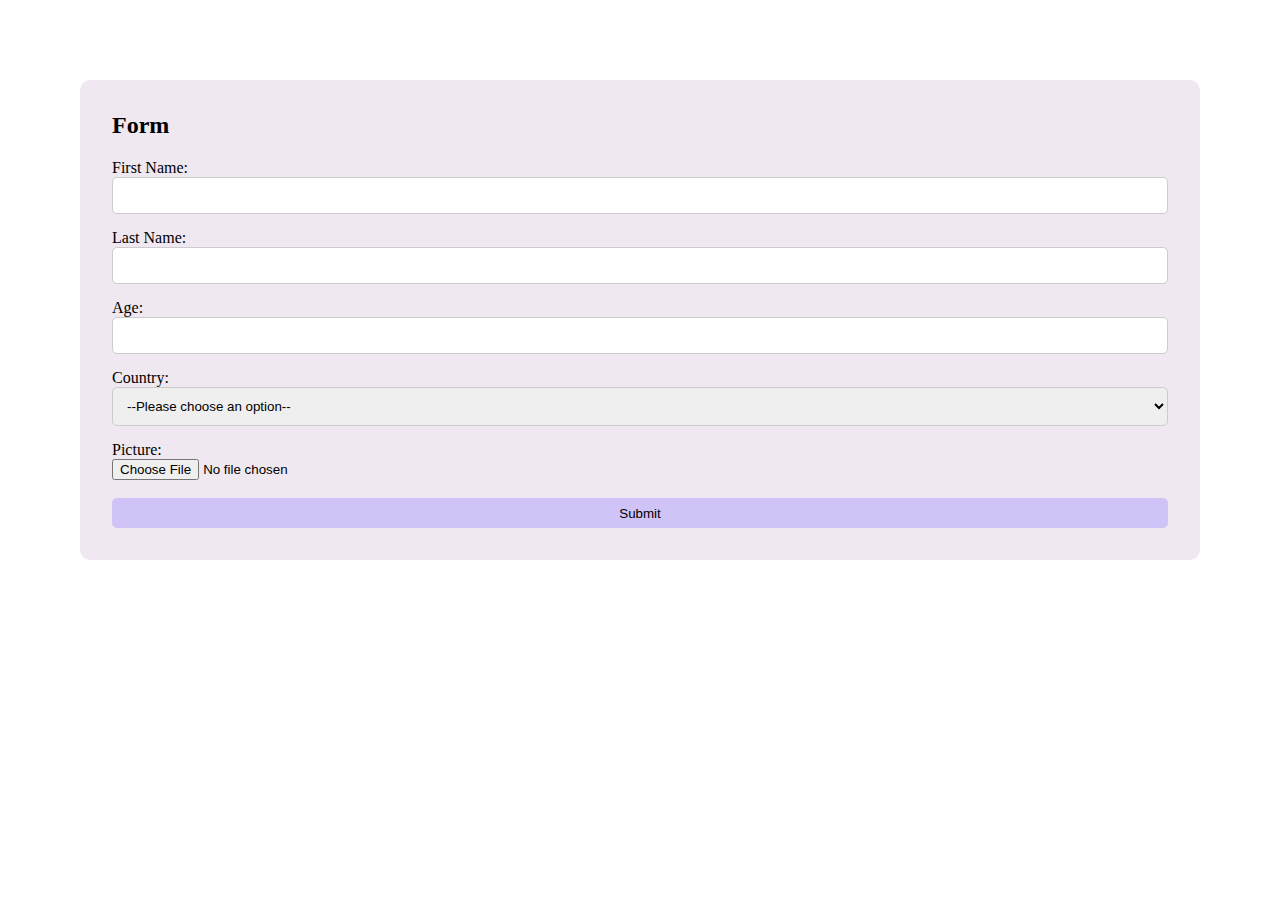
<file: index.html>
<!DOCTYPE html>
<html lang="en">
<head>
    <meta charset="UTF-8">
    <meta name="viewport" content="width=device-width, initial-scale=1.0">
    <title>Document</title>
    <link rel="stylesheet" href="index.css">
</head>
<body>
    <div class = "mainContainer">
        <h2>Form</h2>
       <form>
        <label for="myFName">First Name:</label><br>
        <input type="text" id="myFName" name="myFName"><br>
        
        <label for="MyLName">Last Name:</label><br>
        <input type="text" id="myLName" name="myLName"><br>
      
        <label for="MyAge"> Age:</label><br>
        <input type="number" id="myAge" name="myAge"><br>
       
        <label for="country"> Country:</label><br>
        <select id="country" name="country" >
            <option value="">--Please choose an option--</option>
            <option value="Belarus">Belarus</option>
            <option value="Canada">Canada</option>
            <option value="Denmark">Denmark</option>
            <option value="Egypt">Egypt</option>
            <option value="Ghana">Ghana</option>
            <option value="Hungary">Hungary</option>
        </select><br>
       
        <label for="picture">Picture:</label><br>
        <input type="file" id="picture" name="picture" accept="image/*" required><br><br>

        
        <input type="submit" value="Submit">
    </form>
</div>
<script>
    
</script>
</body>
</html>
</file>
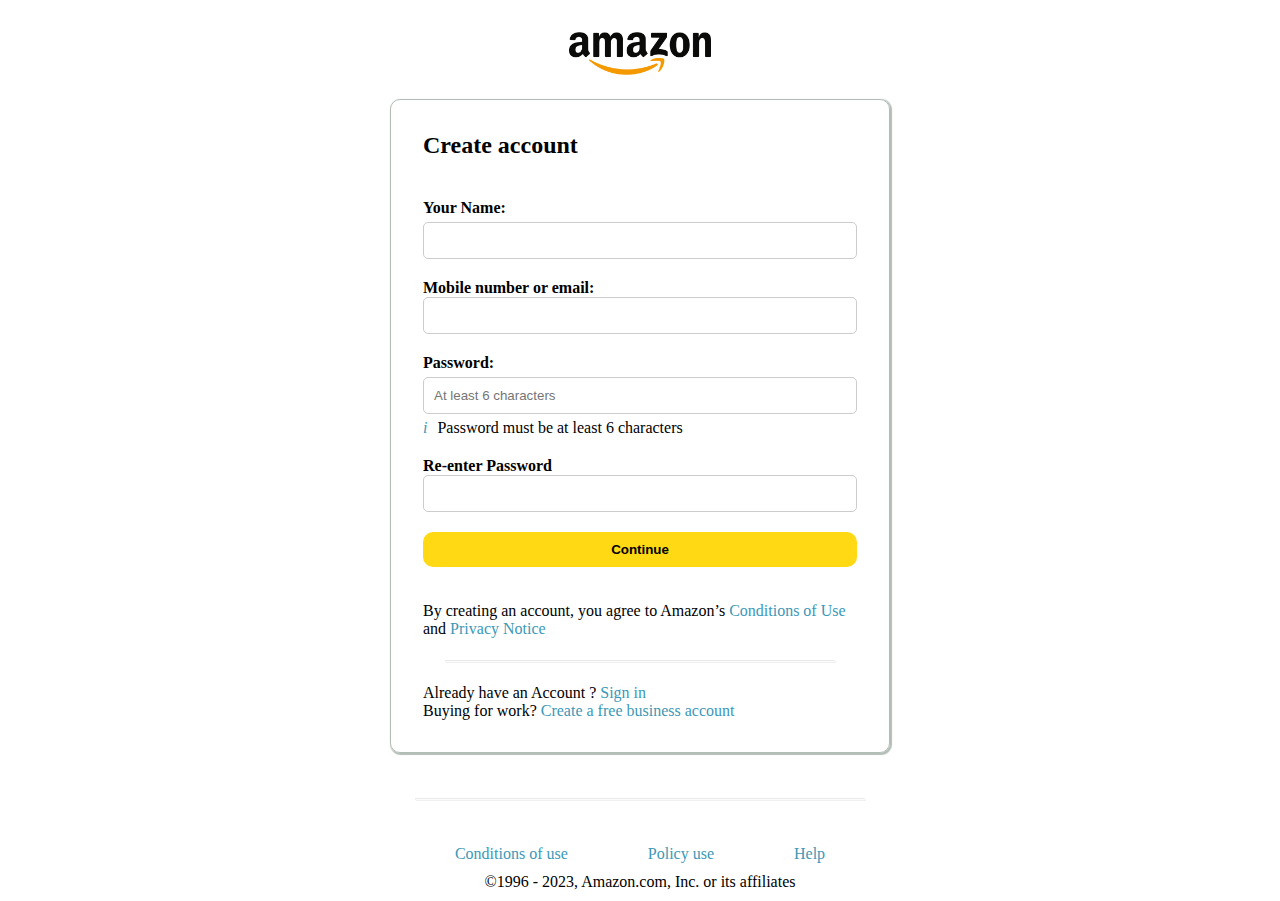
<file: amazon.html>
<!DOCTYPE html>
<html lang="en">
<head>
    <meta charset="UTF-8">
    <meta name="viewport" content="width=device-width, initial-scale=1.0">
    <title>Document</title>
    <link rel="stylesheet" href="amazon.css">
</head>
<body>
    <div class="container">
        <div class="amazon">
            <img src="./images/amazon-icon.webp" alt="">
            </div>
            <form>
                <h2>Create account</h2>
                <div class="infoSec">
                <label for="yourName"> Your Name:</label>
                <input type="text">
                </div>
                <div>
                <label for="userSignUp">Mobile number or email:</label>
                <input type="text" >
                </div>

                <div class="infoSec">
                <label for="pwd">Password:</label>
                <input type="text" id="pwd" placeholder="At least 6 characters">
                    <p>
                        <i>i</i>Password must be at least 6 characters</p>
                </div>
                <div>
                    <label for="re-pwd">Re-enter Password</label>
                    <input type="text" id="re-pwd" name="re-pwd">
     
                </div>

                
                <button type="submit">Continue</button>

                <div>
                    <p>By creating an account, you agree to Amazon’s <span>Conditions of Use</span> and <span>Privacy Notice</span></p>
                    <hr class="line">
                    <p>
                        Already have an Account ?  <span>Sign in</span></p>
                        <p>Buying for work? <span>Create a free business account </span>
                    </p>

                </div>
                
            </form>
            <hr class=" line">
            <footer>
                
                <div class="fLinks">
                    <a href="">Conditions of use</a>
                    <a href="">Policy use</a>
                    <a href="">Help</a>
                </div>
                <p>&copy;1996 - 2023, Amazon.com, Inc. or its affiliates</p>
                
            </footer>
    </div>
</body>
</html>
</file>
<file: index.css>
*{
    margin: 0;
    padding: 0;
    box-sizing: border-box;
}

.mainContainer{
    background-color: rgb(239, 232, 240);
    gap: 20px;
    margin: 5em;
    padding: 2em;
    border-radius: 10px;
    display: flex;
    flex-direction: column;
}
 
  input[type="text"],
  select {
    width: 100%;
    padding: 10px;
    margin-bottom: 15px;
    border: 1px solid #ccc;
    border-radius: 5px;
}

input[type="number"]{
    width: 100%;
    padding: 10px;
    margin-bottom: 15px;
    border: 1px solid #ccc;
    border-radius: 5px; 
}

input[type="submit"]{
    width: 100%;
    height: 30px;
    background-color: rgb(208, 195, 247);
    border-radius: 5px;
    border: none;
    cursor: pointer;
}
</file>
<file: amazon.css>
*{
    padding: 0;
    margin: 0;
    box-sizing: border-box;
}

form{
    display: flex;
    flex-direction: column;
    gap: 20px;
    border: 1px solid #B2BEB5,;
    border-radius: 10px;
    box-shadow: 1px 1px 1px 1px  #B2BEB5;
    padding: 2em; 
    

}

.amazon{
    text-align: center;
}
.amazon img{
    max-width: 142px;
    width: 100%;
    padding-top: 2em;

}

.container{
    background-color: white;
    border-radius: 5px;
    display: flex;
    flex-direction: column;
    gap: 20px;
    margin-top: 10px;
    margin-bottom: 10px;
}

label{
    font-weight: 600;
}

i{
    color: #3C98B7;
    margin-right: 10px;
}

span{
    color: #3C98B7;
}
input{
        width: 100%;
        padding: 10px;
        border: 1px solid #ccc;
        border-radius: 5px;
}

button{
    width: 100%;
    border: 1px solid #ccc;
        padding: 10px;
        margin-bottom: 15px;
        border-radius: 5px;
}
 
form h2{
    padding-bottom: 20px;
}

button{
    background-color: #FFD914;
    border: none;
    padding: 10px;
    border-radius: 10px;
    font-weight: bold;
    cursor: pointer;
}

.infoSec{
    display: flex;
    flex-direction: column;
    gap: 5px;
    
}

.line{
    margin: 5%;
    box-shadow: 1px 1px #b2beb5;
    opacity: 0.2;

}

footer{
    display: flex;
    flex-direction: column;
    gap: 10px;
    margin-bottom: 10px;
    align-items: center;
    
}

.fLinks{
    display:flex;
    flex-direction: row;
    gap: 80px;
   
    
}
.fLinks a{
    color: #3C98B7;
    text-decoration: none;
}



@media (min-width: 490px){
 .container{
    max-width: 500px;
    margin: auto;
 }
}
</file>
